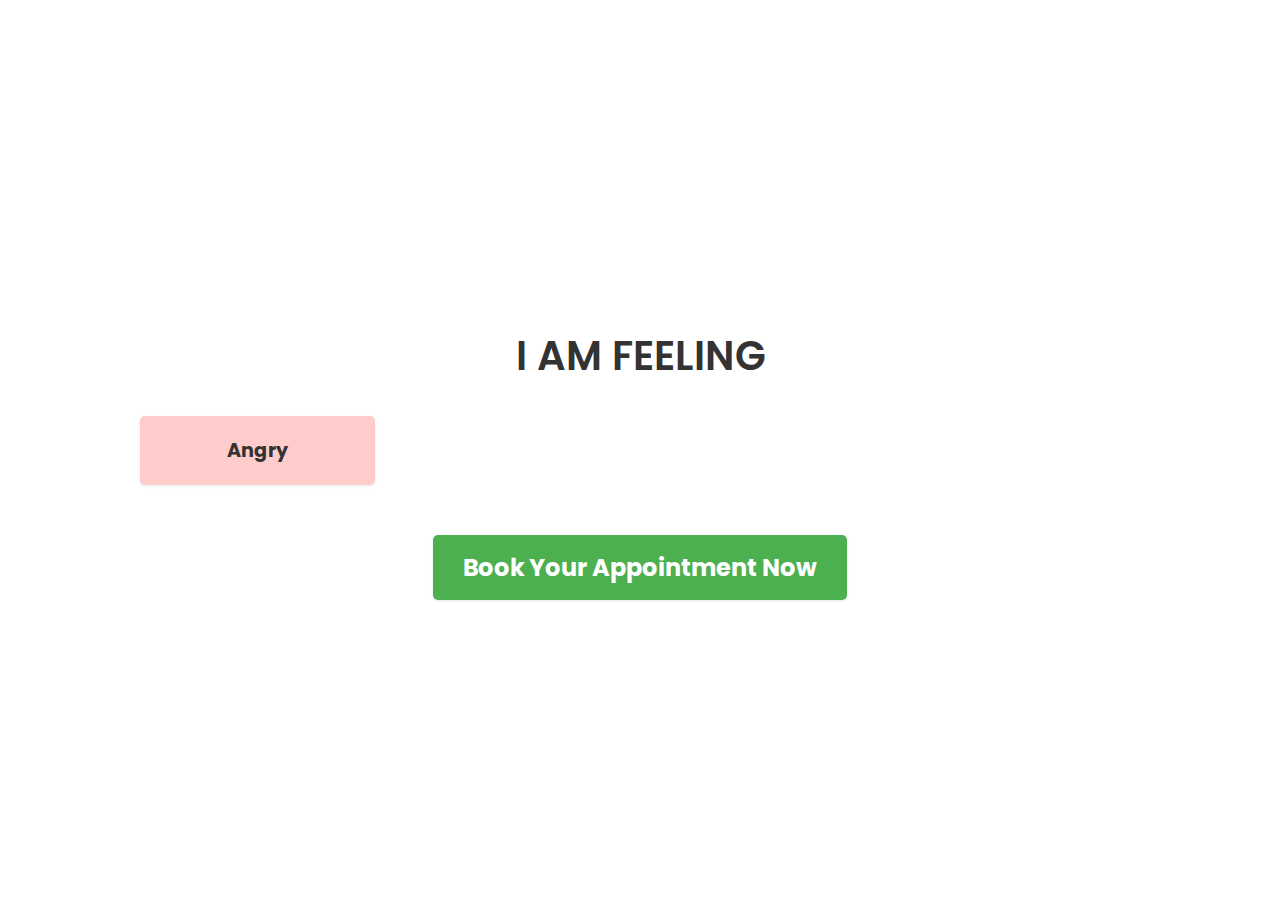
<file: professionhelp.html>
<!DOCTYPE html>
<html lang="en">
<head>
    <meta charset="UTF-8">
    <meta name="viewport" content="width=device-width, initial-scale=1.0">
    <title>I am feeling</title>
    <link href="https://fonts.googleapis.com/css2?family=Poppins:wght@400;600&display=swap" rel="stylesheet">
    <link rel="stylesheet" href="style1.css">
    <script>
        async function handleButtonClick(event) {
            event.preventDefault();
            const buttonContent = event.target.textContent;
            const responseElement = document.getElementById('response');

            try {
                const response = await fetch('http://127.0.0.1:5000/get-response', {
                    method: 'POST',
                    headers: {
                        'Content-Type': 'application/json'
                    },
                    body: JSON.stringify({ button_content: buttonContent })
                });

                const data = await response.json();
                responseElement.textContent = data.response;
            } catch (error) {
                console.error('Error:', error);
            }
        }

        document.addEventListener('DOMContentLoaded', () => {
            const buttons = document.querySelectorAll('.button');
            buttons.forEach(button => button.addEventListener('click', handleButtonClick));
        });
    </script>
</head>
<body>
    <div class="container">
        <h1>I AM FEELING</h1>
        <div class="grid">
            
            <a href="#" class="button red">Angry</a>
            
        </div>
        <div id="response" class="response"></div>
        <a href="#" class="appointment-button">Book Your Appointment Now</a>
    </div>
</body>
</html>
</file>
<file: style1.css>
body {
    font-family: 'Poppins', sans-serif;
    display: flex;
    justify-content: center;
    align-items: center;
    min-height: 100vh;
    margin: 0;
    background-color: #ffffff;
}

.container {
    display: flex;
    flex-direction: column;
    align-items: center;
    max-width: 1000px;
    width: 100%;
    padding: 20px;
}

h1 {
    color: #333;
    text-align: center;
    margin-bottom: 30px;
    font-size: 2.5em;
    text-transform: uppercase;
    font-weight: 600;
}

.grid {
    display: grid;
    grid-template-columns: repeat(4, 1fr);
    gap: 20px;
    width: 100%;
    margin-bottom: 30px;
}

.button, .appointment-button {
    padding: 20px;
    text-align: center;
    border-radius: 5px;
    text-decoration: none;
    color: #333;
    font-weight: bold;
    transition: transform 0.1s, box-shadow 0.1s;
    box-shadow: 0 1px 3px rgba(0,0,0,0.1);
    font-size: 1.2em;
}

.button:hover, .appointment-button:hover {
    transform: translateY(-2px);
    box-shadow: 0 2px 5px rgba(0,0,0,0.15);
}

.red { background-color: #ffcccc; }
.blue { background-color: #99ccff; }
.gray { background-color: #d9d9d9; }
.green { background-color: #99e6b3; }
.beige { background-color: #ffcc99; }
.pink { background-color: #ff99aa; }

.appointment-button {
    background-color: #4CAF50;
    color: white;
    font-size: 1.5em;
    padding: 15px 30px;
    margin-top: 20px;
}

@media (max-width: 768px) {
    .grid {
        grid-template-columns: repeat(2, 1fr);
    }
}

@media (max-width: 480px) {
    .grid {
        grid-template-columns: 1fr;
    }
}
</file>
